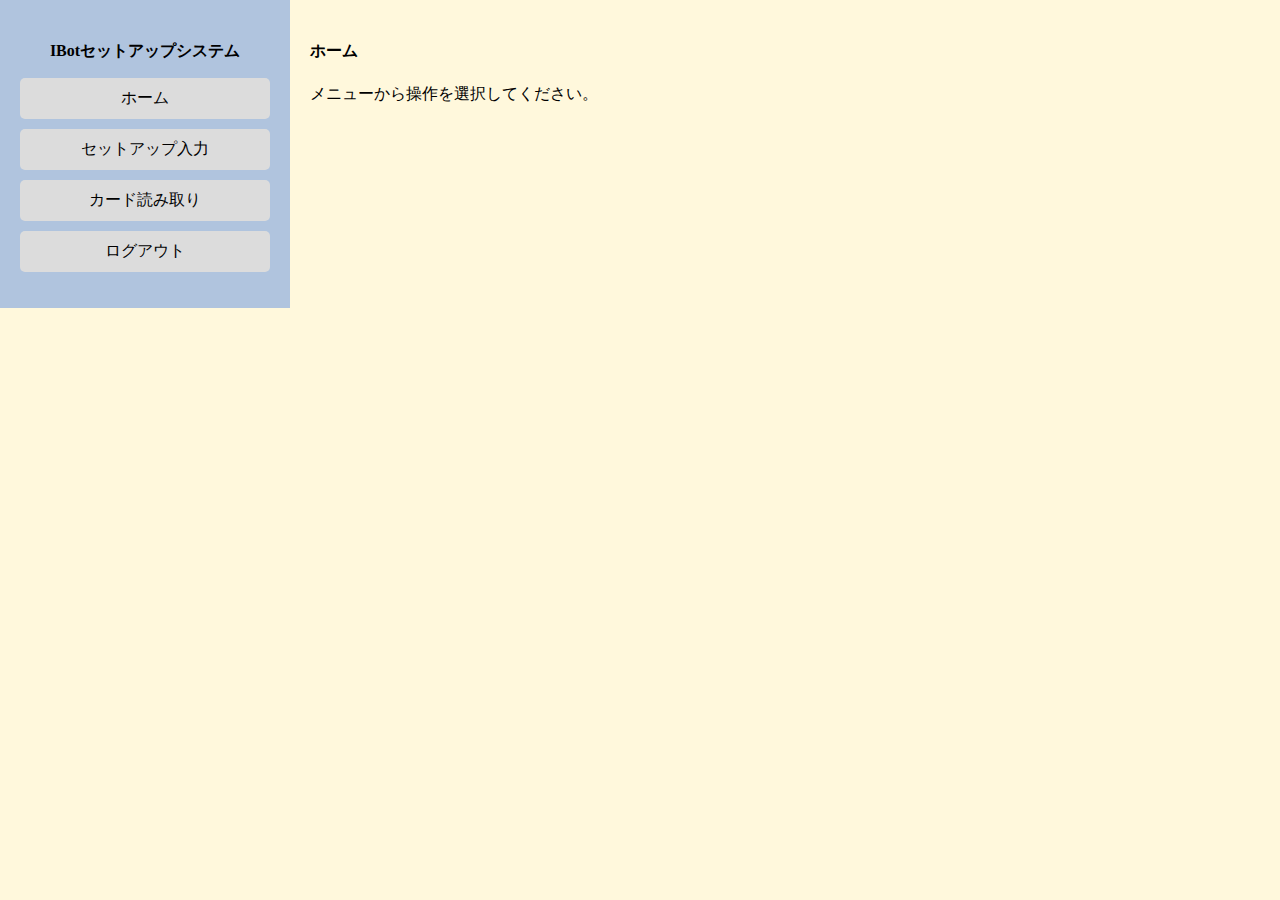
<file: index.html>
<!DOCTYPE html>
<html lang="ja">
<head>
    <meta charset="UTF-8">
    <meta name="viewport" content="width=device-width, initial-scale=1.0">
    <title>セットアップ証明書入力</title>
    <link rel="stylesheet" href="styles.css">
</head>
<body>
    <div class="container">
        <aside class="sidebar">
            <h4>IBotセットアップシステム</h4>
            <ul>
                <li><a href="#" id="home">ホーム</a></li>
                <li><a href="#" id="setupInput">セットアップ入力</a></li>
                <li><a href="#" id="nfcRead">カード読み取り</a></li>
                <li><a href="roginn.html" id="nfcRead">ログアウト</a></li>

            </ul>
        </aside>
        <main class="content" id="mainContent">
            <h4>ホーム</h4>
            <p>メニューから操作を選択してください。</p>
        </main>
    </div>
    <script src="script.js"></script>
</body>
</html>
</file>
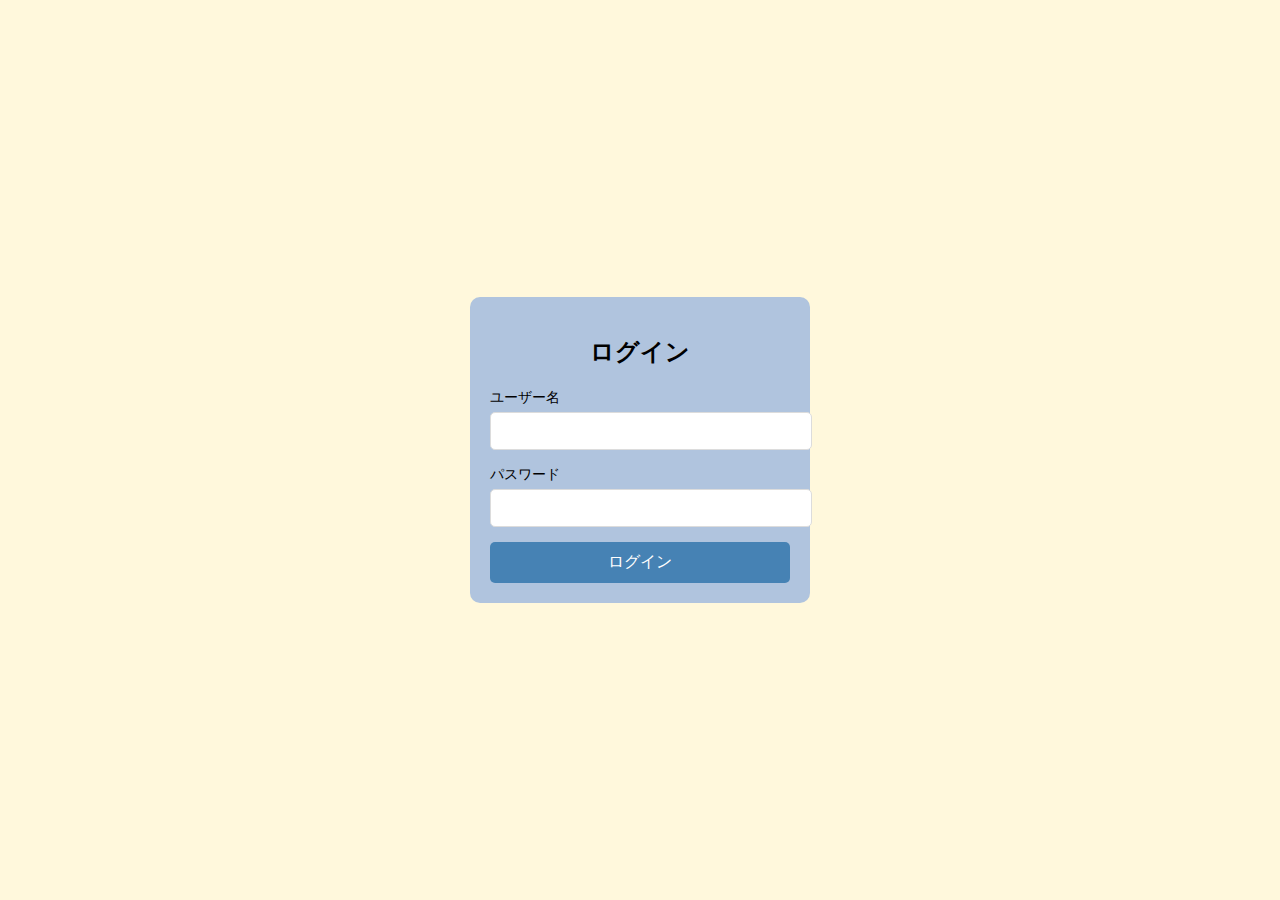
<file: roginn.html>
<!DOCTYPE html>
<html lang="ja">
<head>
    <meta charset="UTF-8">
    <meta name="viewport" content="width=device-width, initial-scale=1.0">
    <title>ログイン画面</title>
    <link rel="shortcut icon" href="ダウンロード.png">
    <style>
        body {
            font-family: "MS Mincho", serif;
            background-color: #fff8dc;
            margin: 0;
            display: flex;
            justify-content: center;
            align-items: center;
            height: 100vh;
        }
        .container {
            display: flex;
            width: 100%;
            justify-content: center;
        }
        .login-box {
            width: 300px;
            background-color: #b0c4de;
            padding: 20px;
            border-radius: 10px;
        }
        .login-box h2 {
            text-align: center;
            margin-bottom: 20px;
        }
        .form-group {
            margin-bottom: 15px;
        }
        label {
            font-size: 14px;
            color: black;
        }
        input {
            width: 100%;
            padding: 10px;
            margin-top: 5px;
            font-size: 14px;
            border: 1px solid #dcdcdc;
            border-radius: 5px;
        }
        button {
            background-color: #4682b4;
            color: white;
            border: none;
            padding: 10px;
            width: 100%;
            cursor: pointer;
            border-radius: 5px;
            font-size: 16px;
        }
        button:hover {
            background-color: #5a8fb6;
        }
    </style>
</head>
<body>
    <div class="container">
        <div class="login-box">
            <h2>ログイン</h2>
            <form action="index.html" method="get">
                <div class="form-group">
                    <label for="username">ユーザー名</label>
                    <input type="text" id="username" name="username" required>
                </div>
                <div class="form-group">
                    <label for="password">パスワード</label>
                    <input type="password" id="password" name="password" required>
                </div>
                <button type="submit">ログイン</button>
            </form>
        </div>
    </div>
</body>
</html>
</file>
<file: styles.css>
body {
    font-family: "MS Mincho", serif;
    background-color: #fff8dc;
    margin: 0;
    display: flex;
}
.container {
    display: flex;
    width: 100%;
}
.sidebar {
    width: 250px;
    background-color: #b0c4de;
    padding: 20px;
}
.sidebar h4 {
    text-align: center;
    margin-bottom: 15px;
}
.sidebar ul {
    list-style: none;
    padding: 0;
}
.sidebar ul li {
    margin: 10px 0;
}
.sidebar ul li a {
    text-decoration: none;
    color: black;
    display: block;
    padding: 10px;
    background-color: #dcdcdc;
    border-radius: 5px;
    text-align: center;
}
.content {
    flex: 1;
    padding: 20px;
}
form {
    display: flex;
    flex-direction: column;
    gap: 10px;
    max-width: 400px;
    background: white;
    padding: 20px;
    border-radius: 8px;
    box-shadow: 0px 0px 10px rgba(0, 0, 0, 0.1);
}
select, button {
    padding: 10px;
    border: 1px solid #ccc;
    border-radius: 4px;
    font-size: 16px;
}
button {
    background-color: #4682b4;
    color: white;
    border: none;
    cursor: pointer;
    width: 100%;
}
button:hover {
    background-color: #36648b;
}
</file>
